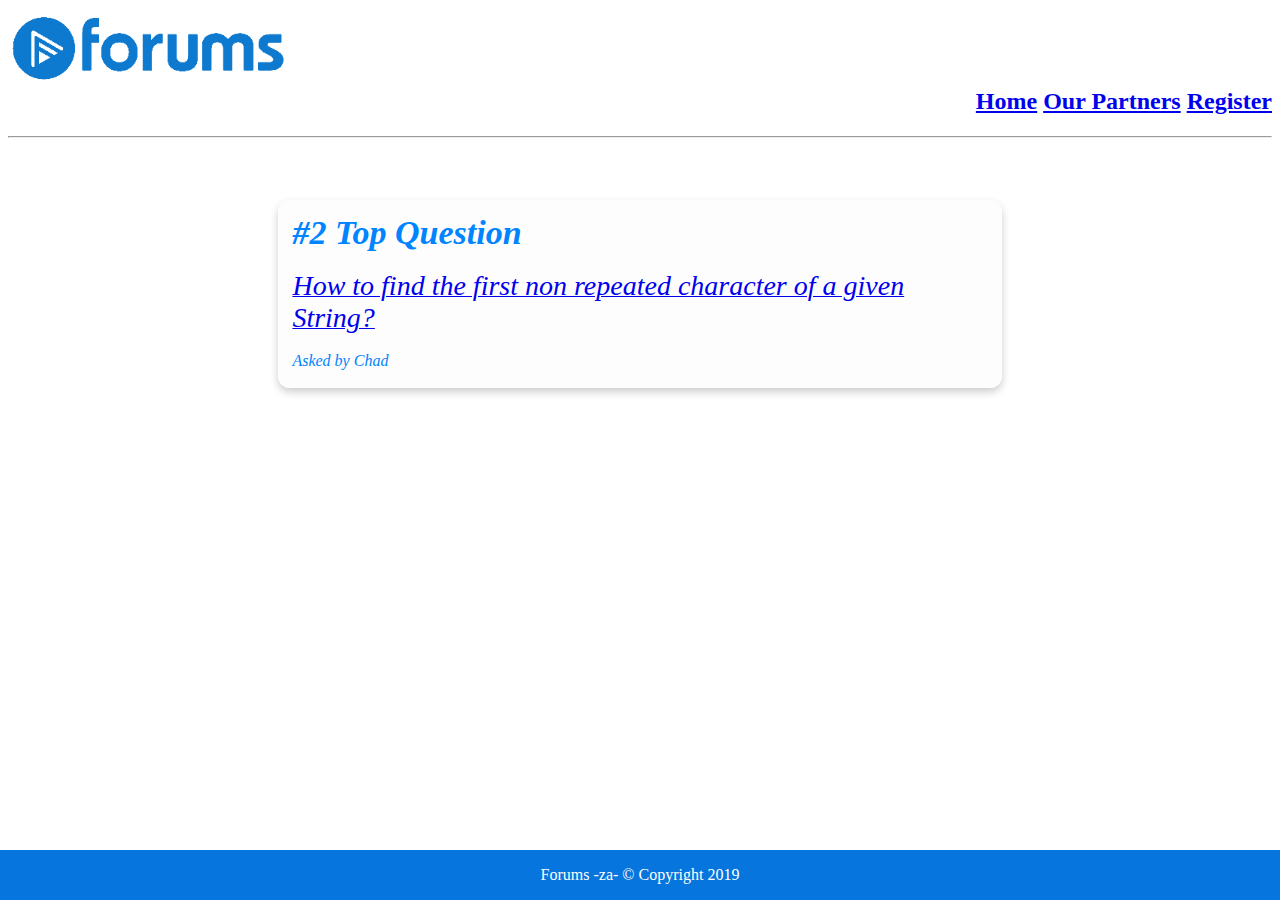
<file: index.html>
<html>
    <head>
        <title>Home</title>
        <link rel="stylesheet" type="text/css" href="home.css">
        <meta name="viewport" content="width=device-width, inital scale=1.0">
    </head>
    <h1><img src="assets/web_assets/forums-header-logo.png" alt="logo"width="280" height="80">
        <div class ="header" id="headerLink" align="right"><a href="index.html">Home</a> <a href="ourpartners.html">Our Partners</a> <a href="register.html">Register</a></div>
    </h1>
    <hr>

    <body>
        <div class="footer">
                <p>Forums -za- &copy; Copyright 2019</p>
        </div>
        <br><br><br>
        <div class="topQuestionBox" border= "1px">
            <label id="topQuestion"><b><i>#2 Top Question</b></i></label>
            <br><br>
            <a href="detail.html"><label id="theQuestion"><i>How to find the first non repeated character of a given String?</i></a></label>
            <br><br>
            <label id="askedBy" style="text-align: right;"><i>Asked by Chad</i></label>
        </div>
    </body>
</html>
</file>
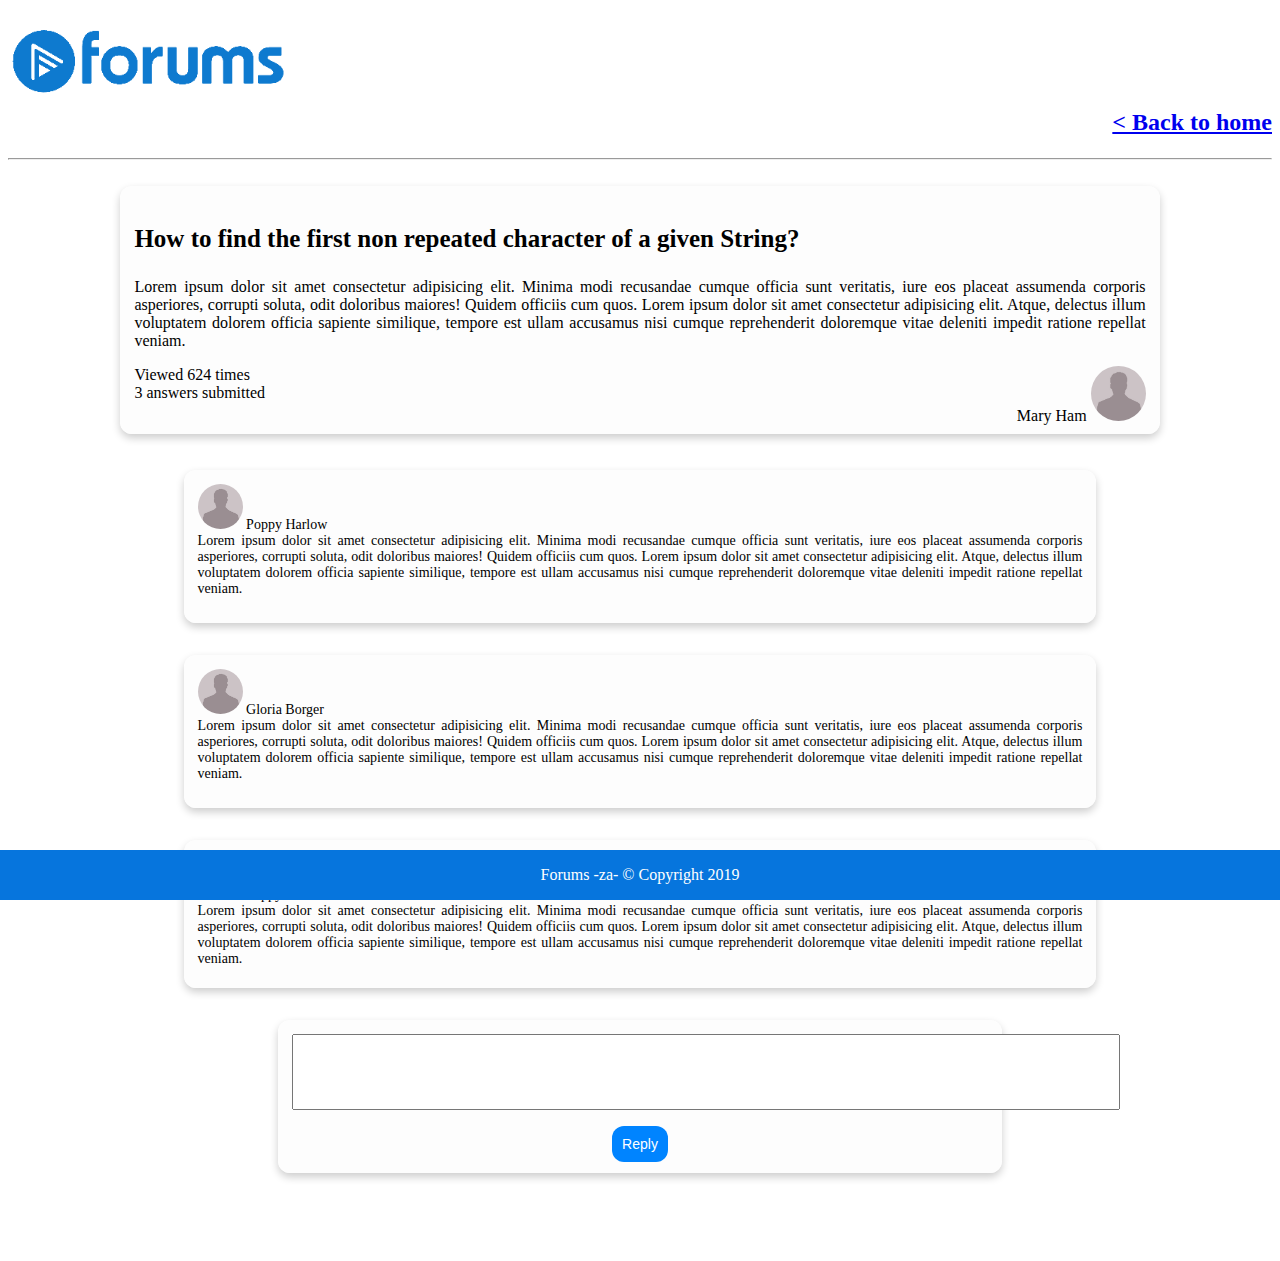
<file: detail.html>
<!DOCTYPE html>
<html lang="en">
<head>
    <meta charset="UTF-8">
    <meta name="viewport" content="width=device-width, initial-scale=1.0">
    <meta http-equiv="X-UA-Compatible" content="ie=edge">
    <title>Detail</title>
    <link rel="stylesheet" type="text/css" href="detail.css">
</head>
    <h1><img src="assets/web_assets/forums-header-logo.png" alt="logo" width="280" height="80">
        <div class ="header" id="headerLink" align="right"><a href="index.html"> &#60 Back to home</a></div>
    </h1>
    <hr>
<body>
    <div class="footer">
            <p>Forums -za- &copy; Copyright 2019</p>
    </div>
    
    <br>

    <div class="topquestion" id="quest1" border="1px">
        <p id="title1">
           <b> How to find the first non repeated character of a given String?</b>
        </p>
        <p id="ans1" style=" text-align: justify; font-size: 16px;">
            Lorem ipsum dolor sit amet consectetur adipisicing elit. Minima modi recusandae cumque officia sunt veritatis, 
            iure eos placeat assumenda corporis asperiores, corrupti soluta, odit doloribus maiores! Quidem officiis cum quos.
            Lorem ipsum dolor sit amet consectetur adipisicing elit. Atque, delectus illum voluptatem dolorem officia sapiente similique, 
            tempore est ullam accusamus nisi cumque reprehenderit doloremque vitae deleniti impedit ratione repellat veniam.
        </p>
        <p id="viewd1" style="text-align: left;" style="font-size: 16px;">
                Viewed 624 times 
                    <span style="float: right;">
                    Mary Ham <img src="assets/web_assets/anonymous/profile_male.jpg" alt="profile" width="55px" style="border-radius: 50%;">                        
                    </span>
                <br> 
                3 answers submitted
        </p>
    </div>
    <br><br>
    
    <div class="reply" style="font-size: 14px; text-align: justify;">
        <div id="rep1">
            <img src="assets/web_assets/anonymous/profile_male.jpg" alt="profile" width="45px" style="border-radius: 50%;"> Poppy Harlow
            <br>
            Lorem ipsum dolor sit amet consectetur adipisicing elit. Minima modi recusandae cumque officia sunt veritatis, 
            iure eos placeat assumenda corporis asperiores, corrupti soluta, odit doloribus maiores! Quidem officiis cum quos.
            Lorem ipsum dolor sit amet consectetur adipisicing elit. Atque, delectus illum voluptatem dolorem officia sapiente similique, 
            tempore est ullam accusamus nisi cumque reprehenderit doloremque vitae deleniti impedit ratione repellat veniam.
        </div>
        <br><br>

        <div id="rep2">
            <img src="assets/web_assets/anonymous/profile_male.jpg" alt="profile" width="45px" style="border-radius: 50%;"> Gloria Borger
            <br>
            Lorem ipsum dolor sit amet consectetur adipisicing elit. Minima modi recusandae cumque officia sunt veritatis, 
            iure eos placeat assumenda corporis asperiores, corrupti soluta, odit doloribus maiores! Quidem officiis cum quos.
            Lorem ipsum dolor sit amet consectetur adipisicing elit. Atque, delectus illum voluptatem dolorem officia sapiente similique, 
            tempore est ullam accusamus nisi cumque reprehenderit doloremque vitae deleniti impedit ratione repellat veniam.
        </div>
        <br><br>

        <div id="rep3">
            <img src="assets/web_assets/anonymous/profile_male.jpg" alt="profile" width="45px" style="border-radius: 50%;"> Poppy Gloria
            <br>
            Lorem ipsum dolor sit amet consectetur adipisicing elit. Minima modi recusandae cumque officia sunt veritatis, 
            iure eos placeat assumenda corporis asperiores, corrupti soluta, odit doloribus maiores! Quidem officiis cum quos.
            Lorem ipsum dolor sit amet consectetur adipisicing elit. Atque, delectus illum voluptatem dolorem officia sapiente similique, 
            tempore est ullam accusamus nisi cumque reprehenderit doloremque vitae deleniti impedit ratione repellat veniam.
        </div>
        <br><br>
        <div id="replyBox" border="1px">
            <input type="text" name="reply" id="txtReply">
            <br><br>
            <input type="button" value="Reply" id="btnReply" align="center">
            
        </div>
        <br><br><br><br><br>
    </div>
</body>
</html>
</file>
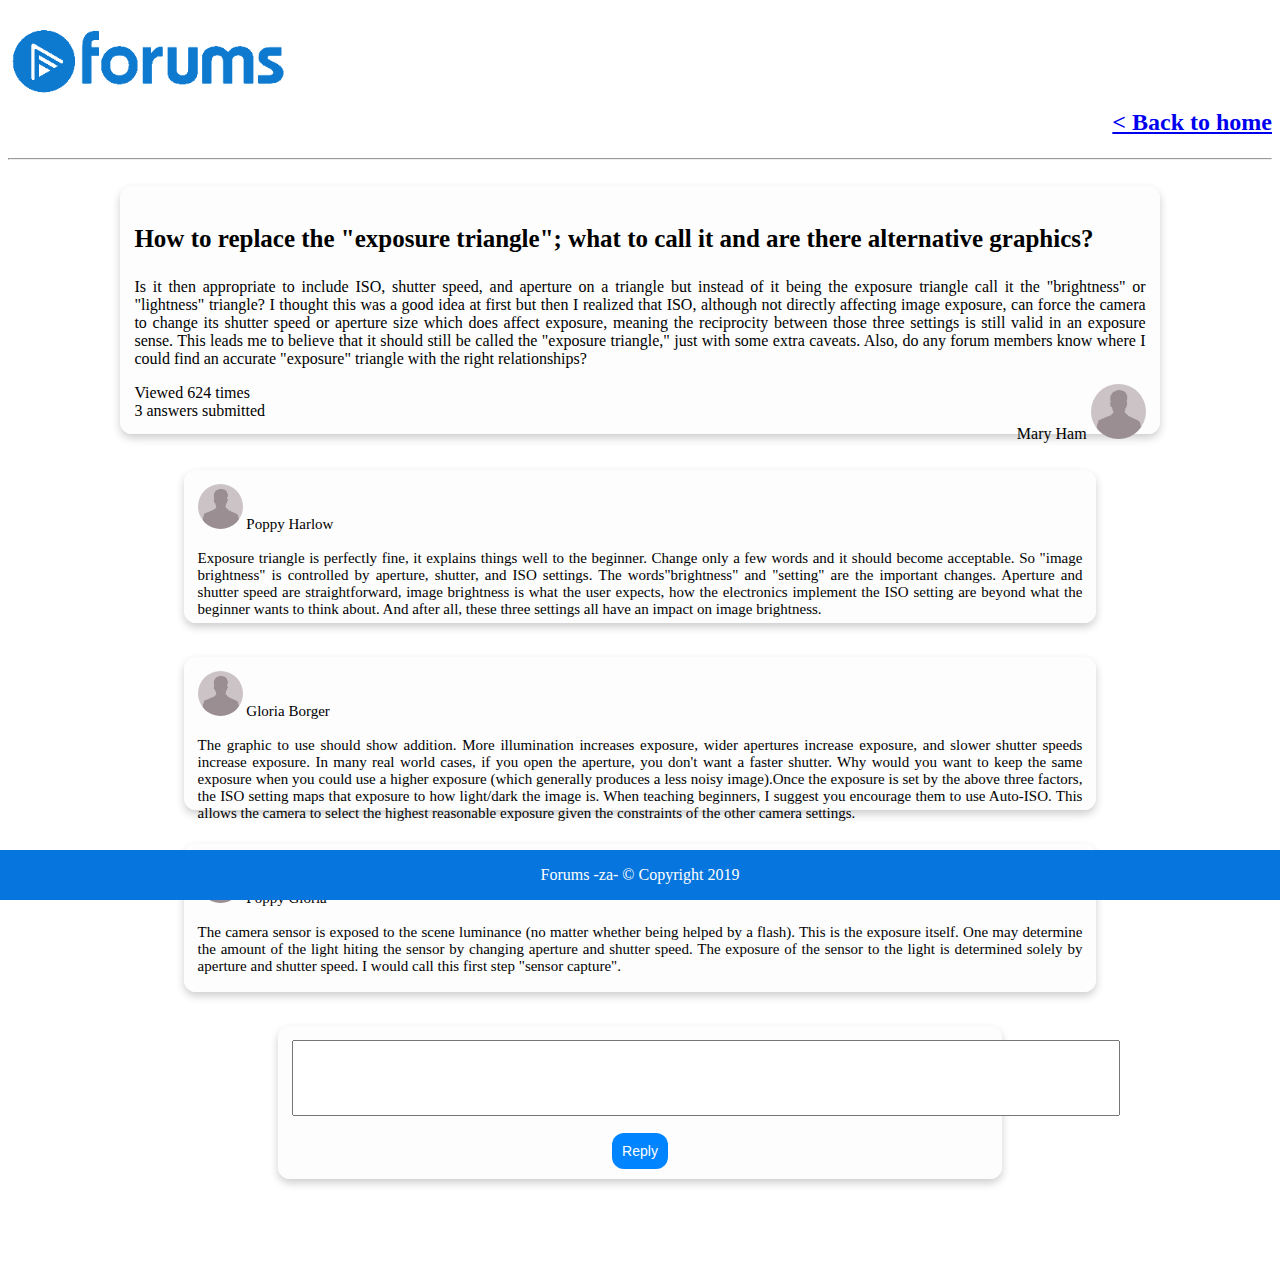
<file: forum.html>
<!DOCTYPE html>
<html lang="en">
<head>
    <meta charset="UTF-8">
    <meta name="viewport" content="width=device-width, initial-scale=1.0">
    <meta http-equiv="X-UA-Compatible" content="ie=edge">
    <title>Detail</title>
    <link rel="stylesheet" type="text/css" href="detail.css">
</head>
    <h1><img src="assets/web_assets/forums-header-logo.png" alt="logo" width="280" height="80">
        <div class ="header" id="headerLink" align="right"><a href="index.html"> &#60 Back to home</a></div>
    </h1>
    <hr>
<body>
    <div class="footer">
            <p>Forums -za- &copy; Copyright 2019</p>
    </div>
    
    <br>

    <div class="topquestion" id="quest1" border="1px">
        <p id="title1">
           <b> How to replace the "exposure triangle"; what to call it and are there alternative graphics?</b>
        </p>
        <p id="ans1" style=" text-align: justify; font-size: 16px;">
            Is it then appropriate to include ISO, shutter speed, and aperture on a triangle but instead of it being the exposure triangle call it the 
            "brightness" or "lightness" triangle?  I thought this was a good idea at first but then I realized that ISO, although not directly affecting 
            image exposure, can force the camera to change its shutter speed or aperture size which does affect exposure, meaning the reciprocity between 
            those three settings is still valid in an exposure sense.  This leads me to believe that it should still be called the "exposure triangle," 
            just with some extra caveats.
            Also, do any forum members know where I could find an accurate "exposure" triangle with the right relationships?
        </p>
        <p id="viewd1" style="text-align: left;" style="font-size: 16px;">
                Viewed 624 times 
                    <span style="float: right;">
                    Mary Ham <img src="assets/web_assets/anonymous/profile_male.jpg" alt="profile" width="55px" style="border-radius: 50%;">                        
                    </span>
                <br> 
                3 answers submitted
        </p>
    </div>
    <br><br>
    
    <div class="reply" style="font-size: 15px; text-align: justify;">
        <div id="rep1">
            <img src="assets/web_assets/anonymous/profile_male.jpg" alt="profile" width="45px" style="border-radius: 50%;"> Poppy Harlow
            <br><br>
            Exposure triangle is perfectly fine, it explains things well to the beginner.  Change only a few words and it should become acceptable. 
            So "image brightness" is controlled by aperture, shutter, and ISO settings. 
            The words"brightness" and "setting" are the important changes.
            Aperture and shutter speed are straightforward, image brightness is what the user expects, how the electronics implement the ISO setting are 
            beyond what the beginner wants to think about.  And after all, these three settings all have an impact on image brightness.
        </div>
        <br><br>

        <div id="rep2">
            <img src="assets/web_assets/anonymous/profile_male.jpg" alt="profile" width="45px" style="border-radius: 50%;"> Gloria Borger
            <br> <br>
            The graphic to use should show addition. More illumination increases exposure, wider apertures increase exposure, and slower shutter speeds 
            increase exposure. In many real world cases, if you open the aperture, you don't want a faster shutter.  
            Why would you want to keep the same exposure when you could use a higher exposure (which generally produces a less noisy image).Once the exposure
            is set by the above three factors, the ISO setting maps that exposure to how light/dark the image is. When teaching beginners, 
            I suggest you encourage them to use Auto-ISO. This allows the camera to select the highest reasonable exposure given the constraints of the other 
            camera settings.
        </div>
        <br><br>

        <div id="rep3">
            <img src="assets/web_assets/anonymous/profile_male.jpg" alt="profile" width="45px" style="border-radius: 50%;"> Poppy Gloria
            <br><br>
            The camera sensor is exposed to the scene luminance (no matter whether being helped by a flash). This is the exposure itself. 
            One may determine the amount of the light hiting the sensor by changing aperture and shutter speed. 
            The exposure of the sensor to the light is determined solely by aperture and shutter speed. I would call this first step "sensor capture".
        </div>
        <br><br>
        <div id="replyBox" border="1px">
            <input type="text" name="reply" id="txtReply">
            <br><br>
            <input type="button" value="Reply" id="btnReply" align="center">
            
        </div>
        <br><br><br><br><br>
    </div>
</body>
</html>
</file>
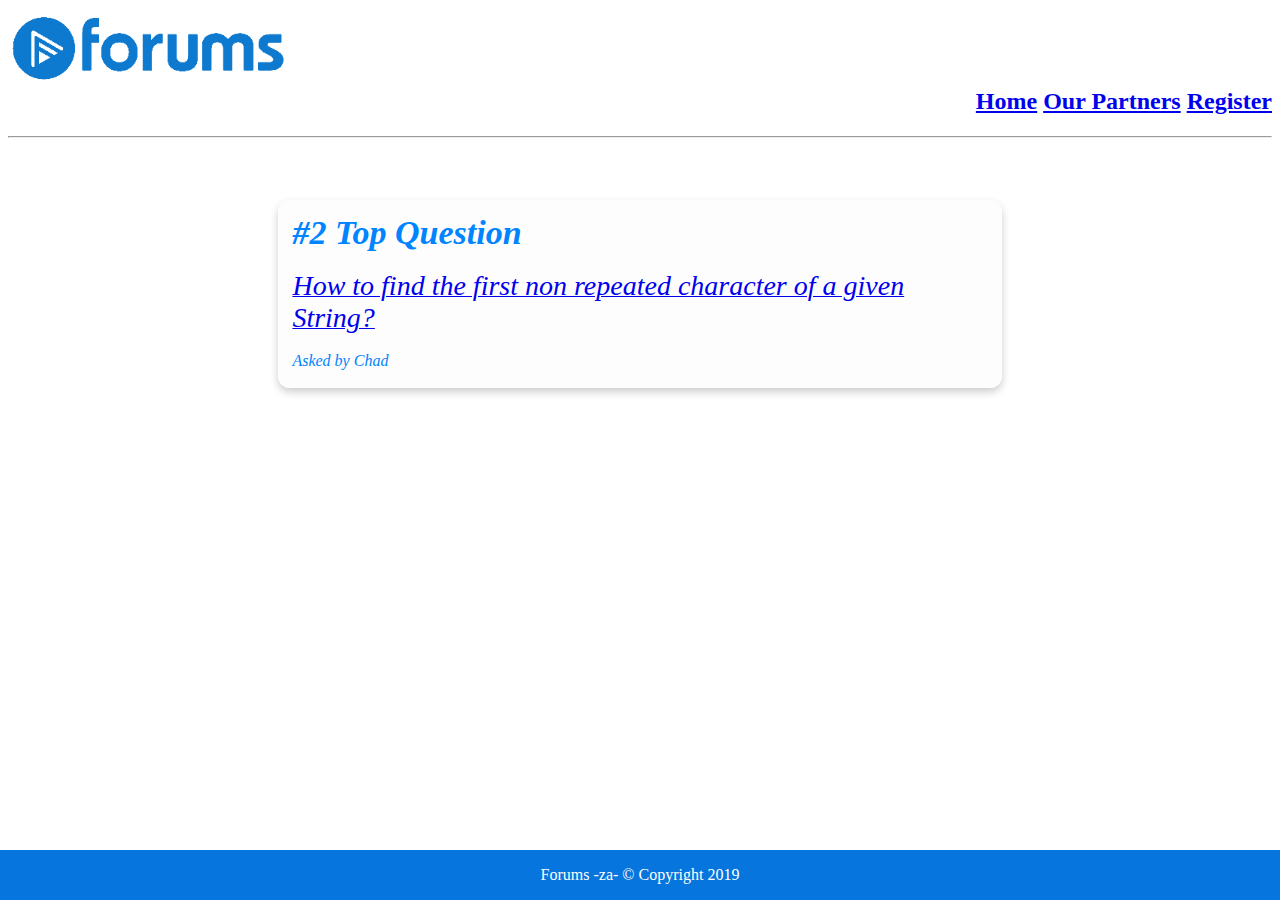
<file: home.html>
<html>
    <head>
        <title>Home</title>
        <link rel="stylesheet" type="text/css" href="home.css">
        <meta name="viewport" content="width=device-width, inital scale=1.0">
    </head>
    <h1><img src="assets/web_assets/forums-header-logo.png" alt="logo"width="280" height="80">
        <div class ="header" id="headerLink" align="right"><a href="home.html">Home</a> <a href="ourpartners.html">Our Partners</a> <a href="register.html">Register</a></div>
    </h1>
    <hr>

    <body>
        <div class="footer">
                <p>Forums -za- &copy; Copyright 2019</p>
        </div>
        <br><br><br>
        <div class="topQuestionBox" border= "1px">
            <label id="topQuestion"><b><i>#2 Top Question</b></i></label>
            <br><br>
            <a href="detail.html"><label id="theQuestion"><i>How to find the first non repeated character of a given String?</i></a></label>
            <br><br>
            <label id="askedBy" style="text-align: right;"><i>Asked by Chad</i></label>
        </div>
    </body>
</html>
</file>
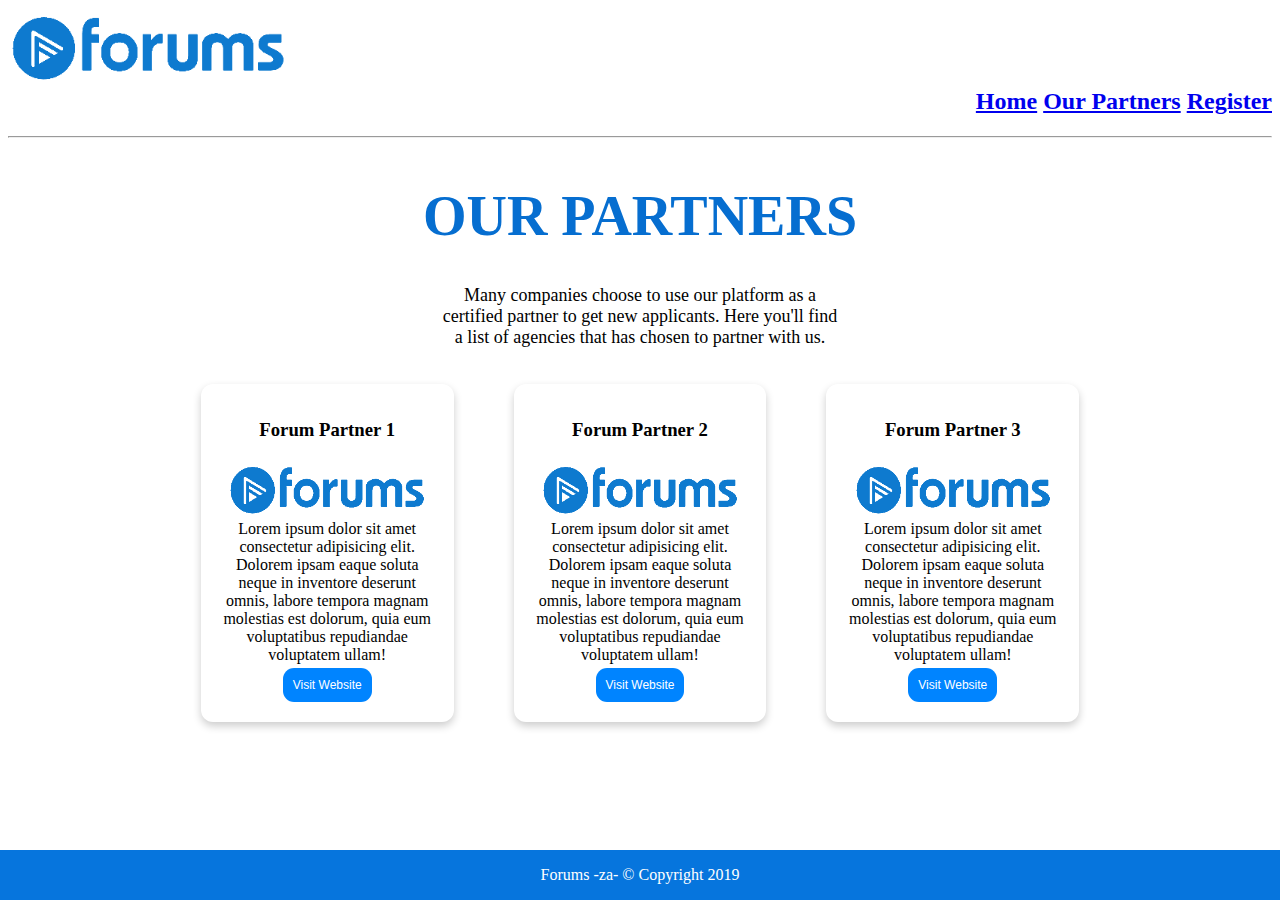
<file: ourpartners.html>
<html>
    <head>
        <title>Home</title>
        <link rel="stylesheet" type="text/css" href="ourpartners.css">
        <meta name="viewport" content="width=device-width, inital scale=1.0">
    </head>
    <h1 id="header1"><img src="assets/web_assets/forums-header-logo.png" alt="logo" width="280" height="80">
        <div class ="header" id="headerLink" align="right"><a href="index.html">Home</a> <a href="ourpartners.html">Our Partners</a> <a href="register.html">Register</a></div>
    </h1>
    <hr>

    <body>
        <div class="footer">
                <p>Forums -za- &copy; Copyright 2019</p>
        </div>

        <div class="partners" id="ourPartners" align="center">
            <h1 align="center">OUR PARTNERS</h1>
            <p id="ourPartnersText" align="center" style="color: black; font-size: 18px; text-align: center; word-wrap: break-word;">
                Many companies choose to use our platform as a certified partner to get new applicants. Here you'll find a list of agencies that has chosen to partner with us.
            </p>
        </div>

        <br><br>

        <div class="row" id="forumPartner" align="center" style="box-sizing: border-box;">
            <div class="column" align="center">
                <div class="card" id="forumPartner1">
                    <h3>Forum Partner 1</h3>
                    <img src="assets/web_assets/forums-logo-text.png" alt="img" width="200" height="60">
                    <br>
                    Lorem ipsum dolor sit amet consectetur adipisicing elit. Dolorem ipsam eaque soluta neque in inventore deserunt omnis, labore tempora magnam molestias est dolorum, quia eum voluptatibus repudiandae voluptatem ullam!
                    <br>
                    <a href="detail.html"><input type="button" value="Visit Website" class="btnVisit"></a>
                </div>
            </div>

            <div class="column" align="center">
                <div class="card" id="forumPartner2">
                    <h3>Forum Partner 2</h3>
                    <img src="assets/web_assets/forums-logo-text.png" alt="img" width="200" height="60">
                    <br>
                    Lorem ipsum dolor sit amet consectetur adipisicing elit. Dolorem ipsam eaque soluta neque in inventore deserunt omnis, labore tempora magnam molestias est dolorum, quia eum voluptatibus repudiandae voluptatem ullam!
                    <br>
                    <a href="detail.html"><input type="button" value="Visit Website" class="btnVisit"></a>
                </div>
             </div>

             <div class="column" align="center">
                <div class="card" id="forumPartner3">
                    <h3>Forum Partner 3</h3>
                    <img src="assets/web_assets/forums-logo-text.png" alt="img" width="200" height="60">
                    <br>
                    Lorem ipsum dolor sit amet consectetur adipisicing elit. Dolorem ipsam eaque soluta neque in inventore deserunt omnis, labore tempora magnam molestias est dolorum, quia eum voluptatibus repudiandae voluptatem ullam!
                    <br>
                    <a href="detail.html"><input type="button" value="Visit Website" class="btnVisit"></a>
                </div>
            </div>
        </div>
        <br><br><br>
    </body>

</html>
</file>
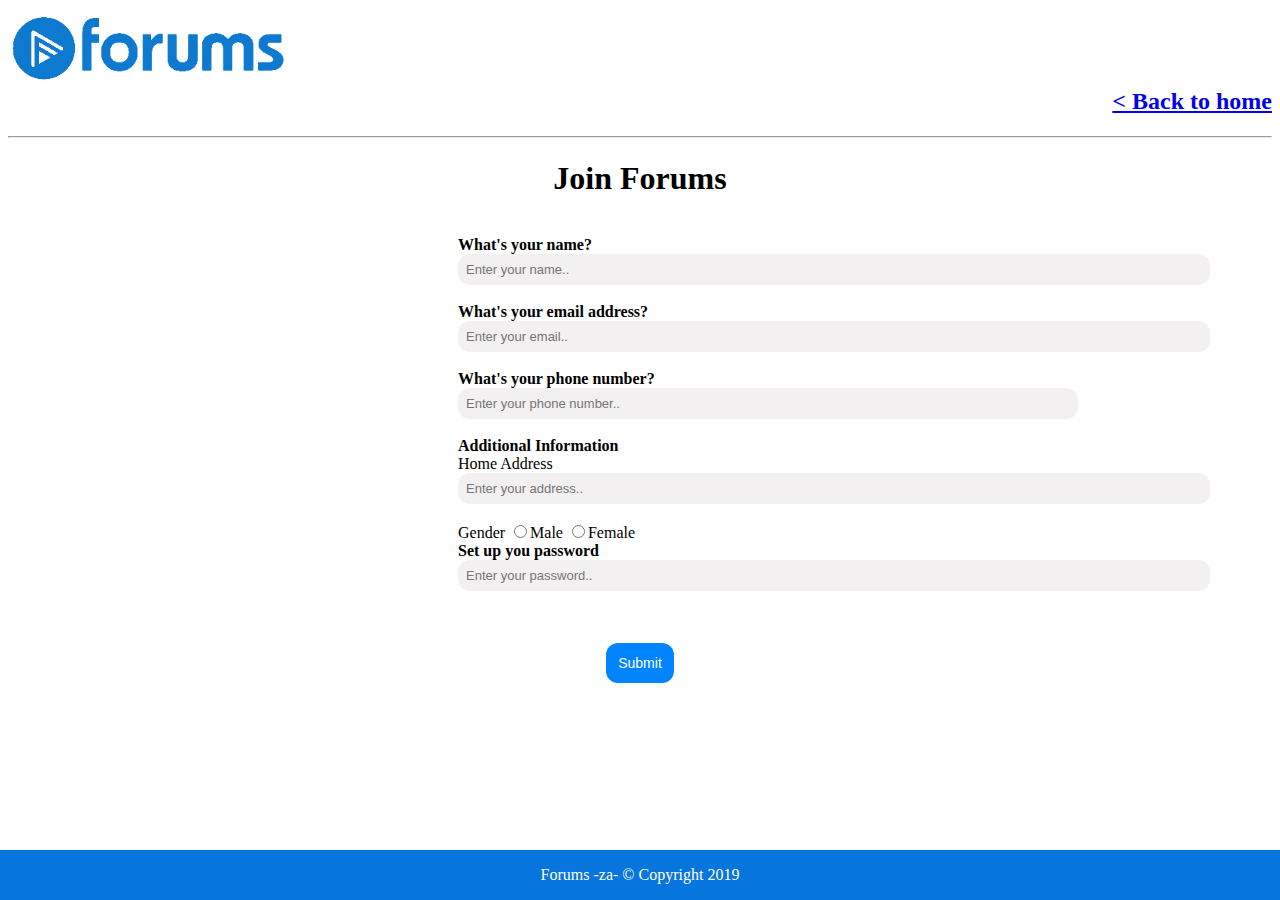
<file: register.html>
<html>
    <head>
        <title>Register</title>
        <link rel="stylesheet" type="text/css" href="register.css">
        <meta name="viewport" content="width=device-width, inital scale=1.0">
    </head>
    <h1><img src="assets/web_assets/forums-header-logo.png" alt="logo" width="280" height="80">
        <div class ="header" id="headerLink" align="right"><a href="index.html"> &#60 Back to home</a></div>
    </h1>
    <hr>
    <body>
        <div class="footer">
                <p>Forums -za- &copy; Copyright 2019</p>
        </div>
        <h1 align="center"><b>Join Forums</b></h1>
        <br>
        <form id="formRegistration" action="POST">
            <label><align="center"><b>What's your name?</b></label>
            <br>
            <input type="text" class="regisForm" id="txtName" placeholder="Enter your name.." size="90">
            <br>

            <label><b>What's your email address?</b></label>
            <br>
            <input type="text" class="regisForm" id="txtEmail" placeholder="Enter your email.."size="90">
            <br>

            <label><b>What's your phone number?</b></label>
            <br>
            <input type="number" class="regisForm" id="numPhoneNumber" placeholder="Enter your phone number..">
            <br>

            <label><b>Additional Information</b></label>
            <br>
            <label>Home Address</label>
            <br>
            <input type="text" class="regisForm" id="txtAddress" placeholder="Enter your address.."size="90">
            <br>
            
            <label>Gender</label>
            <input type="radio" name="gender" id="rbMale">Male
            <input type="radio" name="gender" id="rbFemale">Female
            <br>

            <label><b>Set up you password</b></label>
            <br>
            <input type="password" class="regisForm" id="txtPassword" placeholder="Enter your password.." size="90" >
            <br>

            <label id="lblError" style="color: red;"></label>
            <br>

        </form>
        <input type="button" value="Submit" id="btnSubmit" onclick="validateForm();">

        <br><br><br>
    </body>
</html>

<script type="text/javascript" src="form.js"></script>
</file>
<file: home.css>
#headerLink{
    font-size: 24px;
}

.footer{
    position: fixed;
    left: 0;
    bottom: 0;
    width: 100%;
    background-color: rgb(6, 117, 221);
    color: white;
    text-align: center;
}

.topQuestionBox{
    color: rgb(0, 132, 255);
    box-shadow: 0 4px 8px 0 rgba(0, 0, 0, 0.2);
    background-color: rgba(253, 253, 253, 0.938);
    border: 1px;
    padding: 14px;
    margin: auto;
    border-radius: 12px;
    width: 55%;
    height: 160px;

}

#topQuestion{
    font-size: 34px;
}

#theQuestion{
    font-size: 28px;
}

#askedBy{
    font-size: 16px;
    text-align: right;
}

@media screen and (max-width: 535px){
    h1{
        align-content: center;
        align-items: center;
    }
    #headerLink{
        align-content: center;
        text-align: center;
    }

    .topQuestionBox{
        width: 60%;
        height: 200px;
    }
}
</file>
<file: detail.css>
#headerLink{
    font-size: 24px;
}

.topquestion{
    box-shadow: 0 4px 8px 0 rgba(0, 0, 0, 0.2);
    background-color: rgba(253, 253, 253, 0.938);
    border: 1px;
    padding: 14px;
    margin: auto;
    border-radius: 12px;
    width: 80%;
    height: 220px;
}

#rep1{
    box-shadow: 0 4px 8px 0 rgba(0, 0, 0, 0.2);
    background-color: rgba(253, 253, 253, 0.938);
    border: 1px;
    padding: 14px;
    margin: auto;
    border-radius: 12px;
    width: 70%;
    height: 125px;
}

#rep2{
    box-shadow: 0 4px 8px 0 rgba(0, 0, 0, 0.2);
    background-color: rgba(253, 253, 253, 0.938);
    border: 1px;
    padding: 14px;
    margin: auto;
    border-radius: 12px;
    width: 70%;
    height: 125px;
}

#rep3{
    box-shadow: 0 4px 8px 0 rgba(0, 0, 0, 0.2);
    background-color: rgba(253, 253, 253, 0.938);
    border: 1px;
    padding: 14px;
    margin: auto;
    border-radius: 12px;
    width: 70%;
    height: 120px;
}

#txtReply{
    width: 820px;
    height: 70px;
}

#replyBox{
    box-shadow: 0 4px 8px 0 rgba(0, 0, 0, 0.2);
    background-color: rgba(253, 253, 253, 0.938);
    border: 1px;
    padding: 14px;
    margin: auto;
    border-radius: 12px;
    width: 55%;
    height: 125px;
}

#title1{
    font-size: 25px;
}

.footer{
    position: fixed;
    left: 0;
    bottom: 0;
    width: 100%;
    background-color: rgb(6, 117, 221);
    color: white;
    text-align: center;
}

#btnReply{
    background-color: rgb(0, 132, 255);
    border: none;
    align-content: center;
    align-items: center;
    color: white;
    padding: 10px;
    text-align: center;
    text-decoration: none;
    display: flex;
    font-size: 14px;
    margin: auto;
    border-radius: 12px;
}

@media screen and (max-width: 535px){
    h1{
        align-content: center;
        align-items: center;
    }
    #headerLink{
        align-content: center;
        text-align: center;
    }
    .topquestion{
        width: 65%;
        height : 18%;
        display: block;
        margin-bottom: 20px;
        align-content: center;
    }

    #rep1{
        width: 65%;
        height : 18%;
        display: block;
        margin-bottom: 20px;
        align-content: justify;
    }

    #rep2{
        width: 65%;
        height : 18%;
        display: block;
        margin-bottom: 20px;
        align-content: justify;
    }

    #rep3{
        width: 65%;
        height : 18%;
        display: block;
        margin-bottom: 20px;
        align-content: justify;
    }

    #replyBox{
        width: 65%;
        height : 14%;
        display: block;
        margin-bottom: 20px;
        align-content: justify;
    }

    #txtReply{
        width: 330px;
        height: 50px;
    }
}
</file>
<file: ourpartners.css>
#headerLink{
    font-size: 24px;
}

.footer{
    position: fixed;
    left: 0;
    bottom: 0;
    width: 100%;
    background-color: rgb(6, 117, 221);
    color: white;
    text-align: center;
}

.partners{
    text-align: center;
}

#ourPartners{
    color: rgb(6, 110, 208);
    font-size: 28px;
    text-align: center;
    align-content: center;
}

#ourPartnersText{
    text-align: center;
    align-content: center;
    vertical-align: middle;
    align-items: center;
    word-wrap: break-word;
    width: 400px;
    margin: 0 auto;
}

.column{
    /* float: left; */
    width: 20%;
    padding: 0 30px;
    /* margin: auto; */
}

.row{
    /* margin: 0 auto;
    align-items: center;
    text-align: center;
    align-content: center; */
    display: flex;
    justify-content: center;
}

.row:after{
    content: "";
    display: table;
    clear: both;
}

.card{
    box-shadow: 0 4px 8px 0 rgba(0, 0, 0, 0.2);
    padding: 16px;
    border-radius: 12px;
    text-align: center;
    background-color: white;
}

.btnVisit{
    background-color: rgb(0, 132, 255);
    border: none;
    color: white;
    padding: 10px;
    text-align: center;
    text-decoration: none;
    display: inline-block;
    font-size: 12px;
    margin: 4px 2px;
    border-radius: 11px;
}

@media screen and (max-width: 535px){
    .column{
        width: 100%;
        display: block;
        margin-bottom: 20px;
    }
    #headerLink{
         align-items: center;
         align-content: center;
         text-align: center;
    }
}
</file>
<file: register.css>
#headerLink{
    font-size: 24px;
}

.footer{
    position: fixed;
    left: 0;
    bottom: 0;
    width: 100%;
    background-color: rgb(6, 117, 221);
    color: white;
    text-align: center;
}

#numPhoneNumber::-webkit-inner-spin-button,
#numPhoneNumber::-webkit-outer-spin-button{
    -webkit-appearance: none;
    margin: 0;
}

#formRegistration{
    margin-left: 450px;
}

.regisForm{
    background-color: rgba(216, 211, 211, 0.342);
    font-size: 13px;
    border: none;
    display: block;
    color: rgb(78, 78, 78);
    padding: 8px;
    border-radius: 12px;
    
}
#numPhoneNumber{
    width: 620px;
}

#btnSubmit{
    background-color: rgb(0, 132, 255);
    border: none;
    align-content: center;
    align-items: center;
    color: white;
    padding: 12px;
    text-align: center;
    text-decoration: none;
    display: flex;
    font-size: 14px;
    margin: auto;
    border-radius: 12px;
}

@media only screen and (max-width:535px){
    h1{
        align-content: center;
        text-align: center;
    }

    #headerLink{
        align-items: center;
        align-content: center;
        text-align: center;
    }
}
</file>
